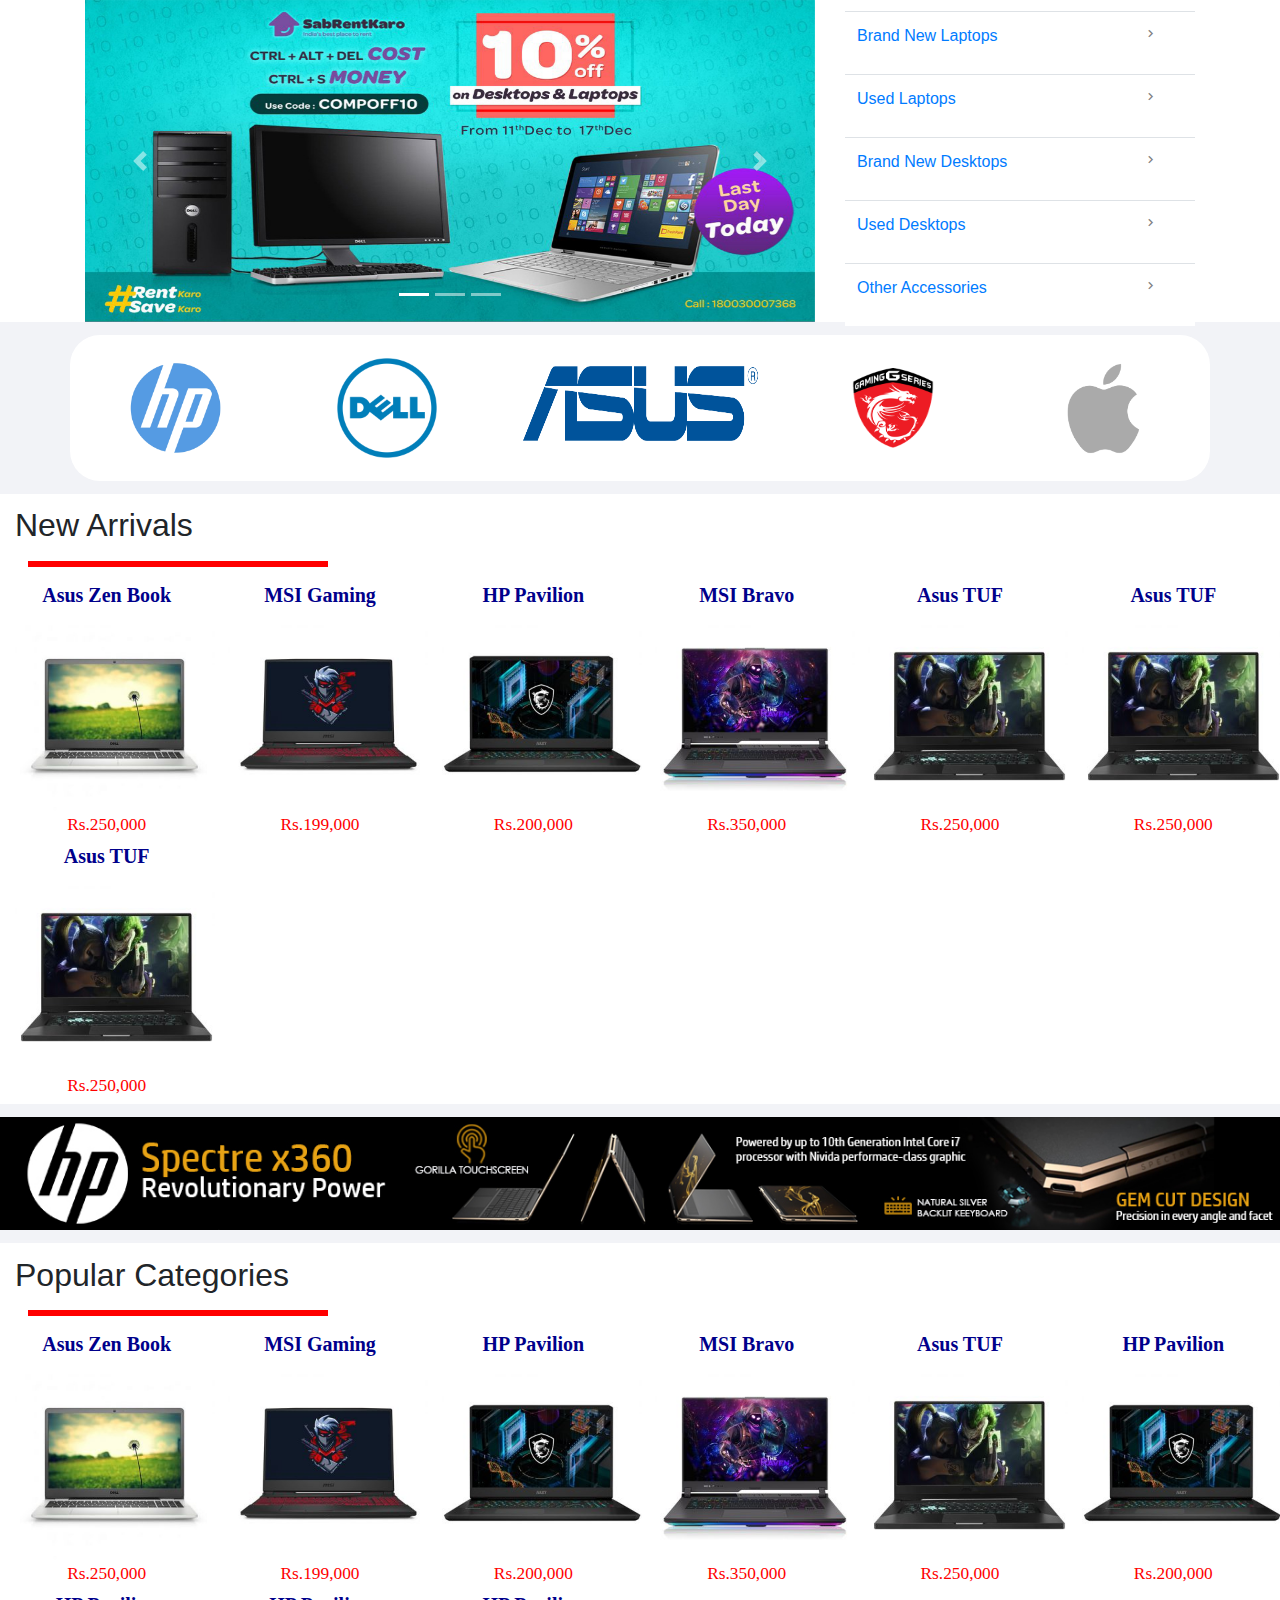
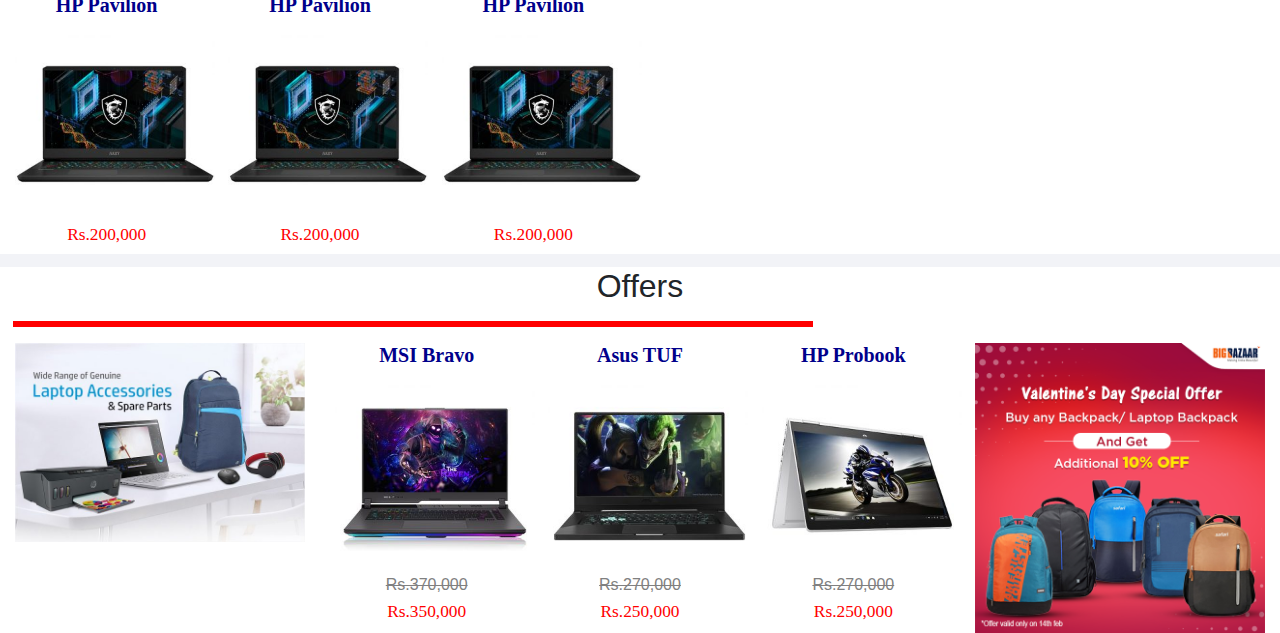
<file: pages/index.html>
<!doctype html>
<html>

<head>
	<meta charset="utf-8">
	<title>Untitled Document</title>
	<meta charset="utf-8">
	<meta name="viewport" content="width=device-width,initial-scale=1,maximum-scale=1,user-scalable=no">
	<meta http-equiv="X-UA-Compatible" content="IE=edge,chrome=1">
	<meta name="HandheldFriendly" content="true">
	<link rel="stylesheet" href="./styles/index-style.css">
	<link rel="stylesheet" href="https://fonts.googleapis.com/icon?family=Material+Icons">
	<link rel="stylesheet" href="https://maxcdn.bootstrapcdn.com/bootstrap/4.5.2/css/bootstrap.min.css">
	<script src="https://ajax.googleapis.com/ajax/libs/jquery/3.5.1/jquery.min.js"></script>
	<script src="https://cdnjs.cloudflare.com/ajax/libs/popper.js/1.16.0/umd/popper.min.js"></script>
	<script src="https://maxcdn.bootstrapcdn.com/bootstrap/4.5.2/js/bootstrap.min.js"></script>
	<style>
		/* Slideshow */
		/* Make the image fully responsive */
		.carousel-inner img {
			width: 100%;
			height: 100%;

		}

		body {
			background-color: #f2f3f7;

		}
	</style>
</head>

<body>
	<div class="container-fluid" id="caroandcate">
		<div class="container">
			<div class="row">
				<div class="col-sm-8" id="cover">
					<div id="demo" class="carousel slide" data-ride="carousel">

						<!-- Indicators -->
						<ul class="carousel-indicators">
							<li data-target="#demo" data-slide-to="0" class="active"></li>
							<li data-target="#demo" data-slide-to="1"></li>
							<li data-target="#demo" data-slide-to="2"></li>
						</ul>

						<!-- The slideshow -->
						<div class="carousel-inner">
							<div class="carousel-item active">
								<img src="../images/1_1.jpg" alt="Los Angeles" width="1100" height="500">
							</div>
							<div class="carousel-item">
								<img src="../images/2_1.jpg" alt="Chicago" width="1100" height="500">
							</div>
							<div class="carousel-item">
								<img src="../images/3.jpg" alt="Chicago" width="1100" height="500">
							</div>

						</div>

						<!-- Left and right controls -->
						<a class="carousel-control-prev" href="#demo" data-slide="prev">
							<span class="carousel-control-prev-icon"></span>
						</a>
						<a class="carousel-control-next" href="#demo" data-slide="next">
							<span class="carousel-control-next-icon"></span>
						</a>
					</div>
				</div>


				<div class="col-sm-4" id="cat">
					<table class="table">

						<tbody>
							<tr>
								<td><a href="">Brand New Laptops</a></td>
								<td><i class="material-icons" style="font-size:15px;color:grey;">chevron_right</i></td>
							</tr>
							<tr>
								<td><a href="">Used Laptops</a></td>
								<td><i class="material-icons" style="font-size:15px;color:grey;">chevron_right</i></td>
							</tr>
							<tr>
								<td><a href="">Brand New Desktops</a></td>
								<td><i class="material-icons" style="font-size:15px;color:grey;">chevron_right</i></td>
							</tr>
							<tr>
								<td><a href="">Used Desktops</a></td>
								<td><i class="material-icons" style="font-size:15px;color:grey;">chevron_right</i></td>
							</tr>
							<tr>
								<td><a href="">Other Accessories</a></td>
								<td><i class="material-icons" style="font-size:15px;color:grey;">chevron_right</i></td>
							</tr>
							
						</tbody>
					</table>


				</div>
			</div>
		</div>
	</div>

	<div class="container" id="brands">
		<div class="row">

			<div class="col" id="brands1">
				<img src="../images/hp.png" width="100" height="100">
			</div>
			<div class="col" id="brands1">
				<img src="../images/dell.png" width="100" height="100">
			</div>
			<div class="col" id="brands1">
				<img src="../images/asus.png" width="250" height="90" style="padding: 3%">
			</div>
			<div class="col" id="brands1">
				<img src="../images/msi.png" width="100" height="100">
			</div>
			<div class="col" id="brands1">
				<img src="../images/apple.png" width="100" height="100">
			</div>
		</div>
	</div>

	<div class="container-fluid" id="cont">
		<h2 class="new">New Arrivals</h2>
		<hr class="dark1" align="center">
        <div class="row">
		
		
			<div class="col-lg-2 col-md-6 col-sm-12" id="pc">
				<h3>Asus Zen Book</h3>
				<img src="../images/pc1.jpg" width="200" alt="pc">
				<h4>Rs.250,000</h4>
			</div>
			<div class="col-lg-2 col-md-6 col-sm-12" id="pc">
				<h3>MSI Gaming</h3>
				<img src="../images/pc2.jpg" width="200" alt="pc">
				<h4>Rs.199,000</h4>
			</div>
			<div class="col-lg-2 col-md-6 col-sm-12" id="pc">
				<h3>HP Pavilion</h3>
				<img src="../images/pc3.jpg" width="200" alt="pc">
				<h4>Rs.200,000</h4>
			</div>
			<div class="col-lg-2 col-md-6 col-sm-12" id="pc">
				<h3>MSI Bravo</h3>
				<img src="../images/pc4.jpg" width="200" alt="pc">
				<h4>Rs.350,000</h4>
			</div>
			<div class="col-lg-2 col-md-6 col-sm-12" id="pc">
				<h3>Asus TUF</h3>
				<img src="../images/pc5.jpg" width="200" alt="pc">
				<h4>Rs.250,000</h4>
			</div>
			<div class="col-lg-2 col-md-6 col-sm-12" id="pc">
				<h3>Asus TUF</h3>
				<img src="../images/pc5.jpg" width="200" alt="pc">
				<h4>Rs.250,000</h4>
			</div>
			<div class="col-lg-2 col-md-6 col-sm-12" id="pc">
				<h3>Asus TUF</h3>
				<img src="../images/pc5.jpg" width="200" alt="pc">
				<h4>Rs.250,000</h4>
			</div>
			
        </div>
    </div>
	<img src="../images/banner.jpg" class="banner" width="100%" style="margin-top: 1%;">
	<div class="container-fluid" id="cont">
		<h2 class="new">Popular Categories</h2>
		<hr class="dark1" align="center">
        <div class="row">
		
		
			<div class="col-lg-2 col-md-6 col-sm-12" id="pc">
				<h3>Asus Zen Book</h3>
				<img src="../images/pc1.jpg" width="200" alt="pc">
				<h4>Rs.250,000</h4>
			</div>
			<div class="col-lg-2 col-md-6 col-sm-12" id="pc">
				<h3>MSI Gaming</h3>
				<img src="../images/pc2.jpg" width="200" alt="pc">
				<h4>Rs.199,000</h4>
			</div>
			<div class="col-lg-2 col-md-6 col-sm-12" id="pc">
				<h3>HP Pavilion</h3>
				<img src="../images/pc3.jpg" width="200" alt="pc">
				<h4>Rs.200,000</h4>
			</div>
			<div class="col-lg-2 col-md-6 col-sm-12" id="pc">
				<h3>MSI Bravo</h3>
				<img src="../images/pc4.jpg" width="200" alt="pc">
				<h4>Rs.350,000</h4>
			</div>
			<div class="col-lg-2 col-md-6 col-sm-12" id="pc">
				<h3>Asus TUF</h3>
				<img src="../images/pc5.jpg" width="200" alt="pc">
				<h4>Rs.250,000</h4>
			</div>
			<div class="col-lg-2 col-md-6 col-sm-12" id="pc">
				<h3>HP Pavilion</h3>
				<img src="../images/pc3.jpg" width="200" alt="pc">
				<h4>Rs.200,000</h4>
			</div>
			<div class="col-lg-2 col-md-6 col-sm-12" id="pc">
				<h3>HP Pavilion</h3>
				<img src="../images/pc3.jpg" width="200" alt="pc">
				<h4>Rs.200,000</h4>
			</div>
			<div class="col-lg-2 col-md-6 col-sm-12" id="pc">
				<h3>HP Pavilion</h3>
				<img src="../images/pc3.jpg" width="200" alt="pc">
				<h4>Rs.200,000</h4>
			</div>
			<div class="col-lg-2 col-md-6 col-sm-12" id="pc">
				<h3>HP Pavilion</h3>
				<img src="../images/pc3.jpg" width="200" alt="pc">
				<h4>Rs.200,000</h4>
			</div>
			
        </div>
    </div>

	<div class="alldis">
		<h2 class="dis">Offers</h2>

		<hr class="dark" align="center">
		<div class="container-fluid">
			<div class="row" >
				<div class="col-lg-3 col-md-6 col-sm-12" id="offer"><img src="../images/side1.jpg" width="100%" id="of1"></div>
					
						<div class="col-lg-2 col-md-12 col-sm-12" id="pc">
							<h3>MSI Bravo</h3>
							<img src="../images/pc4.jpg" width="200" alt="pc">
							<strike>
								<h6>Rs.370,000</h6>
							</strike>
							<h4>Rs.350,000</h4>
						</div>
						<div class="col-lg-2 col-md-12 col-sm-12" id="pc">
							<h3>Asus TUF</h3>
							<img src="../images/pc5.jpg" width="200" alt="pc">
							<strike>
								<h6>Rs.270,000</h6>
							</strike>
							<h4>Rs.250,000</h4>
						</div>
						<div class="col-lg-2 col-md-12 col-sm-12" id="pc">
							<h3>HP Probook</h3>
							<img src="../images/pc6.jpg" width="200" alt="pc">
							<strike>
								<h6>Rs.270,000</h6>
							</strike>
							<h4>Rs.250,000</h4>
						</div>
					
				<div class="col-lg-3 col-md-6 col-sm-12"><img src="../images/side 2.jpg" width="100%"></div>

				
			</div>
		</div>
	</div>

</body>

</html>
</file>
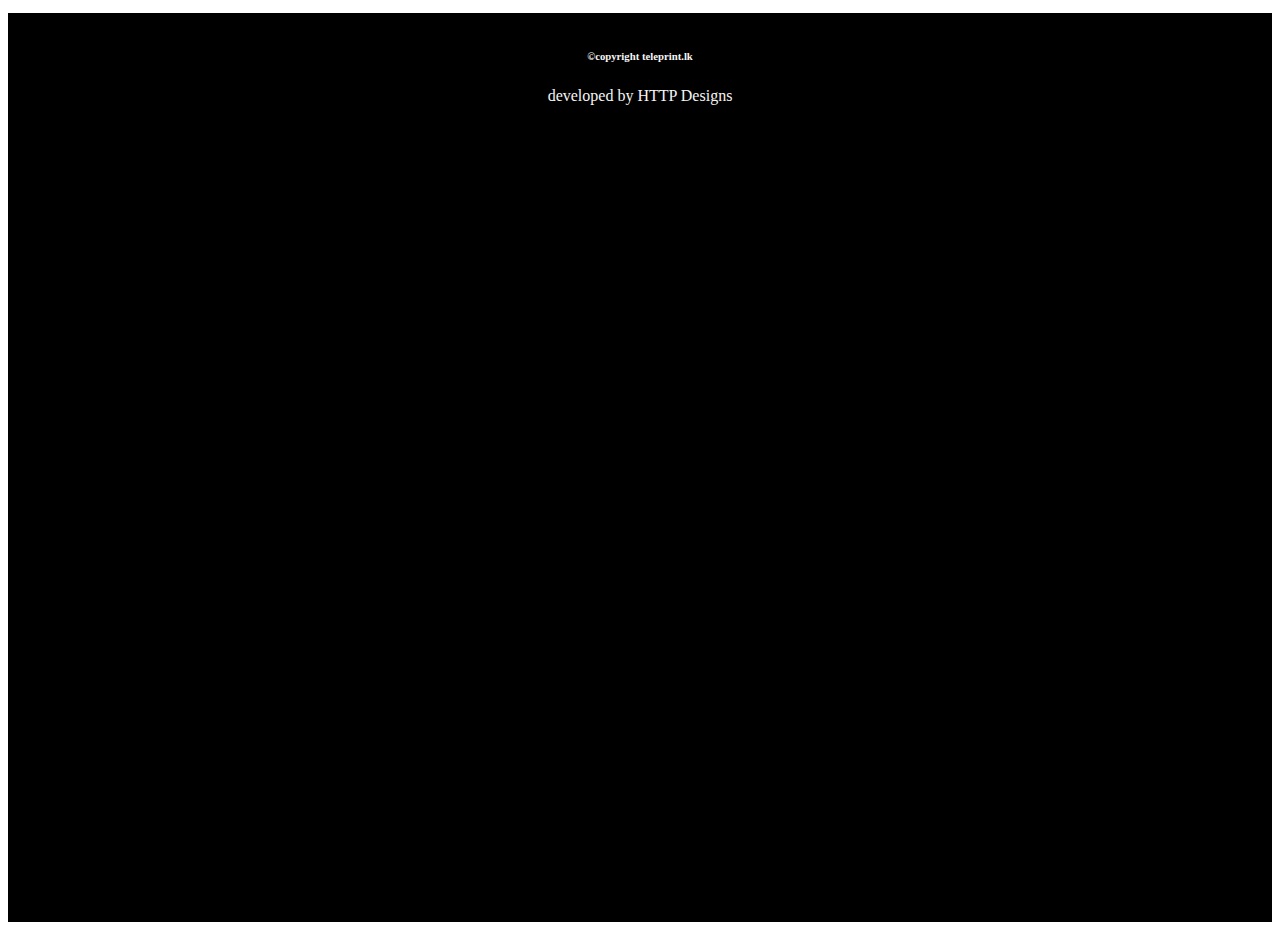
<file: pages/footer.html>
<html>

<head>

<style>
#footer{
	background-color: black;
	height: 100%;
	color:whitesmoke;
	text-align: center;
	margin-top: 1%;
	padding: 1%;

}
</style>
</head>

<body>


    <div class="container-fluid" id="footer">
        <h6>&copy;copyright teleprint.lk</h6>
        <h7>developed by HTTP Designs</h7>

    </div>

</body>

</html>
</file>
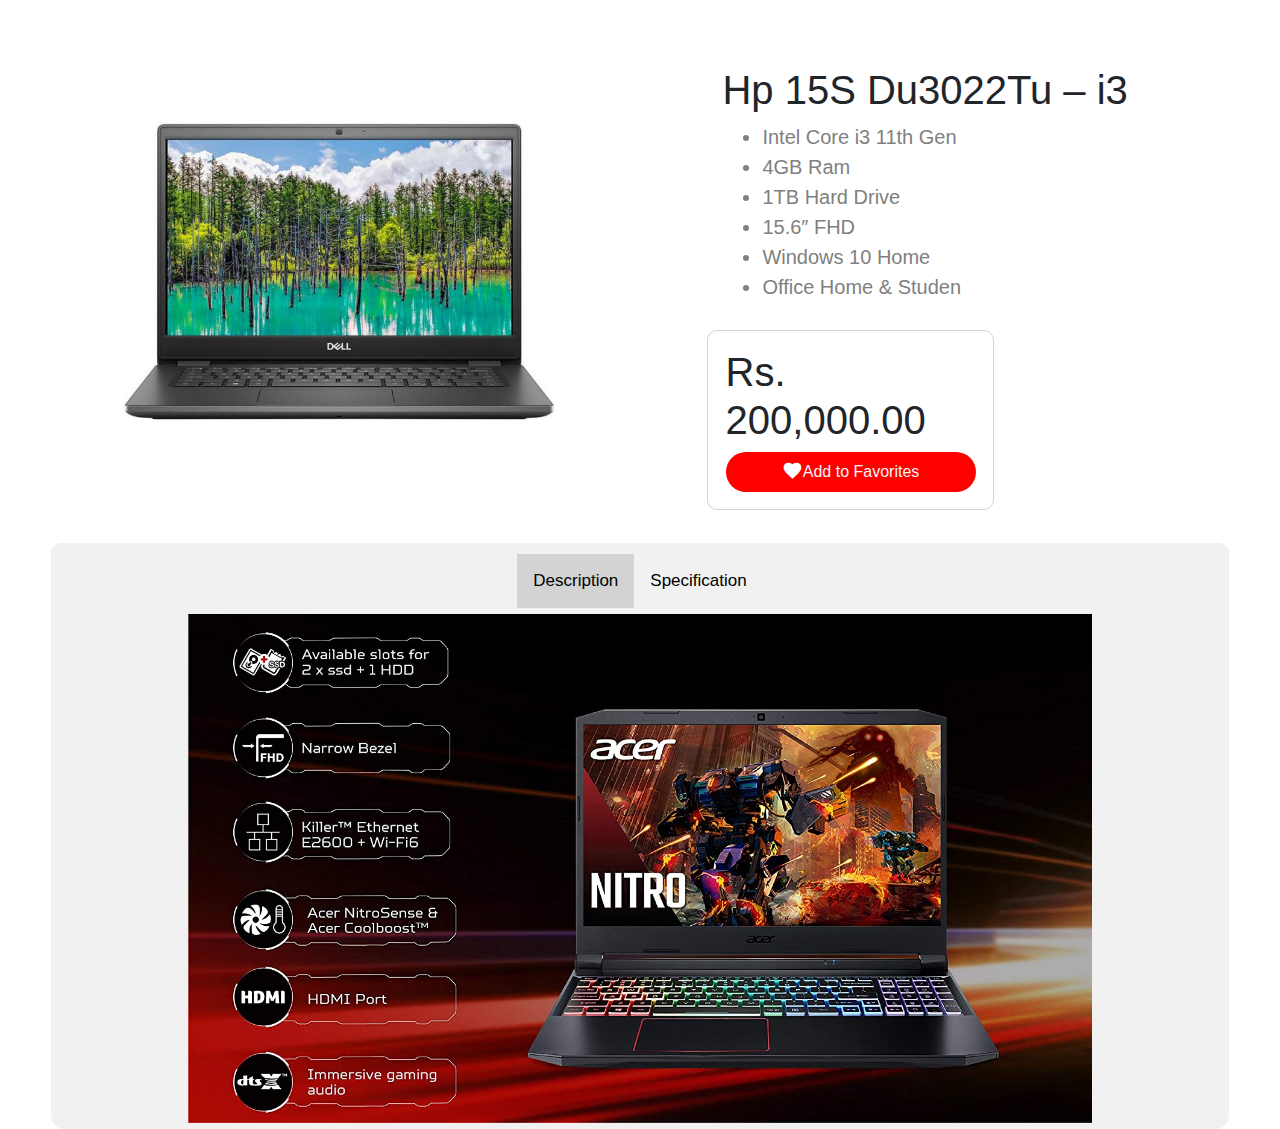
<file: pages/product.html>
<!DOCTYPE html>
<html lang="en">
<head>
    <meta charset="utf-8">
    <meta name="viewport" content="width=device-width,initial-scale=1,maximum-scale=1,user-scalable=no">
    <meta http-equiv="X-UA-Compatible" content="IE=edge,chrome=1">
    <meta name="HandheldFriendly" content="true">
  <link rel="stylesheet" href="./styles/product_style.css">
  <link rel="stylesheet" href="https://fonts.googleapis.com/icon?family=Material+Icons">
  <link rel="stylesheet" href="https://maxcdn.bootstrapcdn.com/bootstrap/4.5.2/css/bootstrap.min.css">
  <script src="https://ajax.googleapis.com/ajax/libs/jquery/3.5.1/jquery.min.js"></script>
  <script src="https://cdnjs.cloudflare.com/ajax/libs/popper.js/1.16.0/umd/popper.min.js"></script>
  <script src="https://maxcdn.bootstrapcdn.com/bootstrap/4.5.2/js/bootstrap.min.js"></script>
    <title>teleprint.lk</title>
</head>
<body>
  
    <div class="row">
        <div class="col" id="image">
            <div class="container">
            <img src="../images/pc8.jpg" width="100%" >
        </div>
        
        </div>
        <div class="col" id="details">
           <div class="container">
            <h1>Hp 15S Du3022Tu – i3</h1>
            <ul>
                <li>Intel Core i3 11th Gen</li>
                <li>4GB Ram</li>
                <li>1TB Hard Drive</li>
                <li>15.6″ FHD</li>
                <li>Windows 10 Home</li>
                <li>Office Home & Studen</li>
            </ul>
           
        </div>
        <div class="container" id="price" >
            <h1>Rs. 200,000.00</h1>
          <a href=""><i class="material-icons" style="font-size:21px;color:white;display: flex;justify-content: center;" >favorite</i>Add to Favorites</a>

        </div>
        </div>
        
        
    </div>
    <div class="row1">
    <div class="tab">
        <button class="tablinks" onclick="openTab(event, 'desc')" id="defaultOpen">Description</button>
        <button class="tablinks" onclick="openTab(event, 'specs')">Specification</button>
          
          
      
      </div>
      
      <div id="desc" class="tabcontent">
        <img src="../images/desc.jpg" width="80%">
      </div>
      
      <div id="specs" class="tabcontent">
        <h5><b>Processor</b></h5>
        <h5>Intel Core i5-11300H</h5><br>
        <h5><b>Ram</b></h5>
        <h5>8GB DDR4 Ram</h5><br>
        <h5><b>Harddisk</b></h5>
        <h5>1TB Hard Disk + 256GB SSD NVME</h5><br>
        <h5><b>Display</b></h5>
        <h5>15.6″ FHD (1920 x 1080) 144Hz IPS Pane</h5><br>
        <h5><b>Keyboard</b></h5>
        <h5>4-Zone RGB Keyboard</h5><br>
        <h5><b>Operating System</b></h5>
        <h5>Windows 10 64Bit Pre-installed</h5><br>
        <h5><b>Weight</b></h5>
        <h5>2.2KG, 55Whrs  </h5><br>
        <h5><b>Free</b></h5>
        <h5>Gaming Backpack</h5><br>
      </div>
      
      </div>
    </div>
      
      <script>
      function openTab(evt, tabSt) {
        var i, tabcontent, tablinks;
        tabcontent = document.getElementsByClassName("tabcontent");
        for (i = 0; i < tabcontent.length; i++) {
          tabcontent[i].style.display = "none";
        }
        tablinks = document.getElementsByClassName("tablinks");
        for (i = 0; i < tablinks.length; i++) {
          tablinks[i].className = tablinks[i].className.replace(" active", "");
        }
        document.getElementById(tabSt).style.display = "block";
        evt.currentTarget.className += " active";
      }
          document.getElementById("defaultOpen").click();
      </script>
    
</body>
</html>
</file>
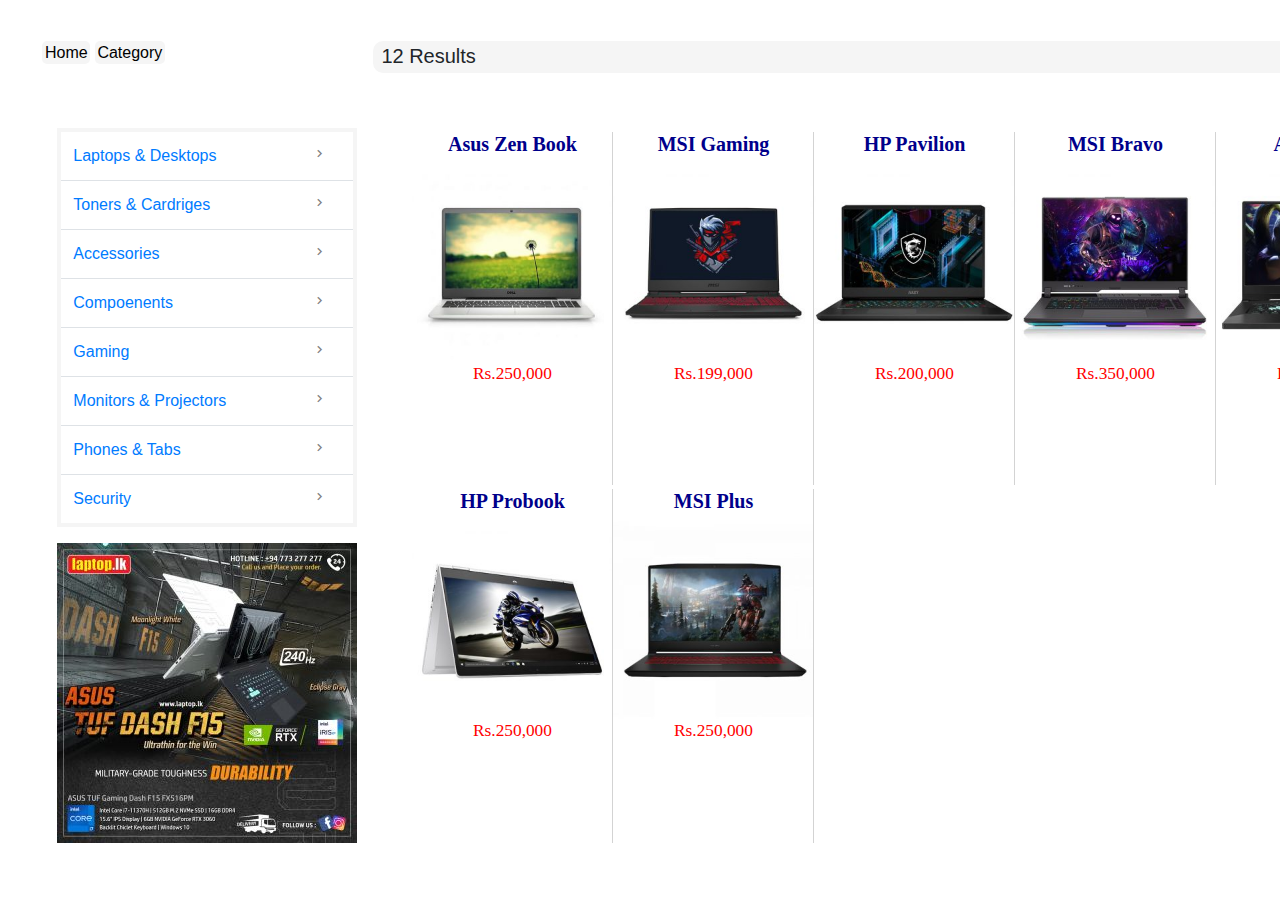
<file: pages/show-search.html>
<!DOCTYPE html>
<html lang="en">
<head>
    <meta charset="utf-8">
    <meta name="viewport" content="width=device-width,initial-scale=1,maximum-scale=1,user-scalable=no">
    <meta http-equiv="X-UA-Compatible" content="IE=edge,chrome=1">
    <meta name="HandheldFriendly" content="true">
  <link rel="stylesheet" href="./styles/show-search-style.css">
  <link rel="stylesheet" href="https://fonts.googleapis.com/icon?family=Material+Icons">
  <link rel="stylesheet" href="https://maxcdn.bootstrapcdn.com/bootstrap/4.5.2/css/bootstrap.min.css">
  <script src="https://ajax.googleapis.com/ajax/libs/jquery/3.5.1/jquery.min.js"></script>
  <script src="https://cdnjs.cloudflare.com/ajax/libs/popper.js/1.16.0/umd/popper.min.js"></script>
  <script src="https://maxcdn.bootstrapcdn.com/bootstrap/4.5.2/js/bootstrap.min.js"></script>
    <title>teleprint.lk</title>
</head>
<body>
    <div class="container-fluid" id="row1">
      <div class="navs">
        <a href="">Home</a>
        <a href="">Category</a>
      </div>
        <div class="results1">
            <h3>12 Results</h3>
        </div>
    </div>
    <div class="container-fluid" id="row2">
       <div class="col1">
        <div class="container" id="cat">
			<table class="table">
  
    <tbody>
      <tr>
        <td><a href="">Laptops & Desktops</a></td>
		<td><i class="material-icons" style="font-size:15px;color:grey;" >chevron_right</i></td>
      </tr>
		<tr>
        <td><a href="">Toners & Cardriges</a></td>
			<td><i class="material-icons" style="font-size:15px;color:grey;" >chevron_right</i></td>
      </tr>
		<tr>
        <td><a href="">Accessories</a></td>
			<td><i class="material-icons" style="font-size:15px;color:grey;" >chevron_right</i></td>
      </tr>
		<tr>
        <td><a href="">Compoenents</a></td>
			<td><i class="material-icons" style="font-size:15px;color:grey;" >chevron_right</i></td>
      </tr>
		<tr>
        <td><a href="">Gaming</a></td>
			<td><i class="material-icons" style="font-size:15px;color:grey;" >chevron_right</i></td>
      </tr>
		<tr>
        <td><a href="">Monitors & Projectors</a></td>
			<td><i class="material-icons" style="font-size:15px;color:grey;">chevron_right</i></td>
      </tr>
		<tr>
        <td><a href="">Phones & Tabs</a></td>
			<td><i class="material-icons" style="font-size:15px;color:grey;" >chevron_right</i></td>
      </tr>
		<tr>
        <td><a href="">Security</a></td>
			<td><i class="material-icons" style="font-size:15px;color:grey;">chevron_right</i></td>
      </tr>
          </tbody>
  </table>
  <img src="../images/side5.jpg">   
	
		
		</div>
       </div>
       
       <div class="col2">
        
            <div class="pc">
            <h3>Asus Zen Book</h3>
            <img src="../images/pc1.jpg" width="200" alt="pc">
            <h4>Rs.250,000</h4>
            </div>
            <div class="pc">
            <h3>MSI Gaming</h3>
            <img src="../images/pc2.jpg" width="200" alt="pc">
            <h4>Rs.199,000</h4>
            </div>
            <div class="pc">
            <h3>HP Pavilion</h3>
            <img src="../images/pc3.jpg" width="200" alt="pc">
            <h4>Rs.200,000</h4>
            </div>
            <div class="pc">
            <h3>MSI Bravo</h3>
            <img src="../images/pc4.jpg" width="200" alt="pc"> 
            <h4>Rs.350,000</h4>
            </div>
            <div class="pc">
            <h3>Asus TUF</h3>
            <img src="../images/pc5.jpg" width="200" alt="pc">
            <h4>Rs.250,000</h4>
            </div>
            <div class="pc">
            <h3>HP Probook</h3>
            <img src="../images/pc6.jpg" width="200" alt="pc">
            <h4>Rs.250,000</h4>
            </div>
            <div class="pc">
            <h3>MSI Plus</h3>
            <img src="../images/pc7.jpg" width="200" alt="pc">
            <h4>Rs.250,000</h4>
            </div>
            
            
            
        
       </div>
    </div>
</body>
</html>
</file>
<file: pages/styles/index-style.css>
@charset "utf-8";
/* CSS Document */
#caroandcate{
	background-color: white;
}
#cover{
	background-color: white;
}
table{
	background-color: white;
	margin-top: 3%;
	height: 98%
}
table tr:hover{
	background-color: lightgray;
}
tr a:hover{
	text-decoration: none;
}
#brands{	
	margin-top: 1%;
	border-radius: 30px;
	background-color: white	
}
#brands1{
	display: flex;
	justify-content: center;
	padding: 2%;		
}
#brands1:hover{
	background-color: lightgray		
}
#pc h3{
	color:darkblue;
	font-size: 15pt;
	font-family:Poppins, "Poppins Black", "Poppins Light", "Poppins Medium", "Poppins SemiBold", "Poppins Thin";
	font-weight: bold
	
}
#pc h4{
	color: red;;
	font-size: 13pt;
	font-family: Poppins, "Poppins Black", "Poppins Light", "Poppins Medium", "Poppins SemiBold", "Poppins Thin"
	
}
#pc{
	text-align: center;
	
	
}
#pc:hover{
	box-shadow: 5px 5px 5px 5px lightgrey;
}
#items{
	background-color: white;
	padding: 1%;
		
	
}
#cont{
	background-color: white;
	padding-top: 1%;
	margin-top: 1%
}

strike{
	color: grey
}


.dis{
	text-align: center;
	margin-top: 1%
}
.alldis{
	background-color: white;
}
.dark{
border-top: 6px solid red;
	
	max-width: 800px;
	margin-left: 1%
}
.dark1{
border-top: 6px solid red;
	
	max-width: 300px;
	margin-left: 1%
}

@media only screen and (max-width: 600px){

	#brands1{
		flex-basis: 100%;
		
	}
	#cont #items #pc{
		flex-basis: 100%;
		
	}


}
</file>
<file: pages/styles/product_style.css>
body{
overflow-x: hidden;
}

#price{
    border: solid 1px lightgrey ;
    width: 50%;
    border-radius: 10px;
    padding: 3%;
    margin-right: 50%;    
    margin-top: 5%;
    
}
#price h1{
    display: flex;
    justify-content: center ;
}
#details li{
    font-family:'Gill Sans', 'Gill Sans MT', Calibri, 'Trebuchet MS', sans-serif;
    color: grey;
    font-size: 15pt;
}
#details{
    margin-top: 5%;
    margin-left: 4%;
 
}

#price a{
    text-decoration: none;
    background-color:red;
    color: whitesmoke;
    padding: 8px;
    border-radius: 20px;
    width: 100%;
    display: flex;
    justify-content: center;
    ;
}
#price a:hover{
background-color: darkred;
}
#image{
    margin-left: 4%;
}
#desc{
    
    margin: 0 1% 0 1%;
}
#desc img{
   margin-left: 10%;
}
#specs{
    padding-left: 4%;
}

/* Style the tab */
.tab {
    overflow: hidden;
    background-color: #f1f1f1;
   margin-left: auto;
      border-radius: 10px;
      display: flex;
      justify-content: center;
      padding-top: 1%;
      
  }
  .row1{
      background-color: #f1f1f1;
      margin: 0 4% 0 4%;
      border-radius: 10pt;
  }
  
  
  /* Style the buttons inside the tab */
  .tab button {
    background-color: inherit;
    float: left;
    border: none;
    outline: none;
    cursor: pointer;
    padding: 14px 16px;
    transition: 0.5s;
    font-size: 17px;
  }
  
  /* Change background color of buttons on hover */
  .tab button:hover {
    background-color:#ccc;
  }
  
  /* Create an active/current tablink class */
  .tab button.active {
    background-color: lightgrey;
  }
  
  /* Style the tab content */
  .tabcontent {
    display: none;
    padding: 6px 12px;
  
    border-top: none;
    
  }












@media only screen and (max-width: 600px){
	#price{
        
        width: 100%;
        margin-left: -2%;
        
     
        
    }
    #image{
        flex-basis: 100%;
    }
	

}
</file>
<file: pages/styles/show-search-style.css>
#items{
	display: inline-grid;
	grid-template-columns: auto auto auto auto ;
}
.pc h3{
	color:darkblue;
	font-size: 15pt;
	font-family:Poppins, "Poppins Black", "Poppins Light", "Poppins Medium", "Poppins SemiBold", "Poppins Thin";
	font-weight: bold
	
}
.pc h4{
	color: red;;
	font-size: 13pt;
	font-family: Poppins, "Poppins Black", "Poppins Light", "Poppins Medium", "Poppins SemiBold", "Poppins Thin"
	
}
.pc{
	text-align: center;
	
	width: 100%;
	
	

}
body{
    display: inline-grid;
  grid-template-rows: auto auto ;
}
.col2{
    display: inline-grid;
  grid-template-columns: auto auto auto auto auto ;
  margin-left: 4%;
}
#row2{
    display: inline-grid;
  grid-template-columns: auto auto ;
}
#row1 a{
    background-color: whitesmoke;
    color: black;
    padding: 1%;
    border-radius: 5px;
  
	justify-content: center;
}
#row1 a:hover{
   text-decoration: none;
   background-color: lightgrey;
}
#row2{
    margin-top: 4%;
    margin-left: 2%;
}
#row1{
    margin-top: 3%;
    margin-left: 2%;
}
#row1{
    display: inline-grid;
    grid-template-columns: 20% 80%;
}

.pc{
    border-right: solid 1px lightgrey;
    margin-top: 2%;

}
.pc:hover{
    background-color: whitesmoke;
}
table{
    border: solid 4px whitesmoke;
    border-radius: 20px;
}
table a:hover{
    text-decoration: none;
    background-color: whitesmoke;
}

table tr:hover{
    
    background-color: whitesmoke;
}
.results1{
background-color:whitesmoke;
border-radius: 10px;
margin-left: 6%;
padding: 3px;
height: 32px;
}

.results1 h3{

font-size: 15pt;
margin-left: 5px;
    }
    /* Tablet Landscape */
@media screen and (max-width: 1060px) {
    #row1{
        flex-basis: 100%;
    }
    #row2 { flex-basis: 100%;}  
}

/* Tabled Portrait */
@media screen and (max-width: 768px) {
    #row1{
        flex-basis: 100%;
    }
    #row2 { flex-basis: 100%;}  
    .col2{
        flex-basis: 100%;
    }
    .pc{
        flex-basis: 100%;
    }
}
</file>
